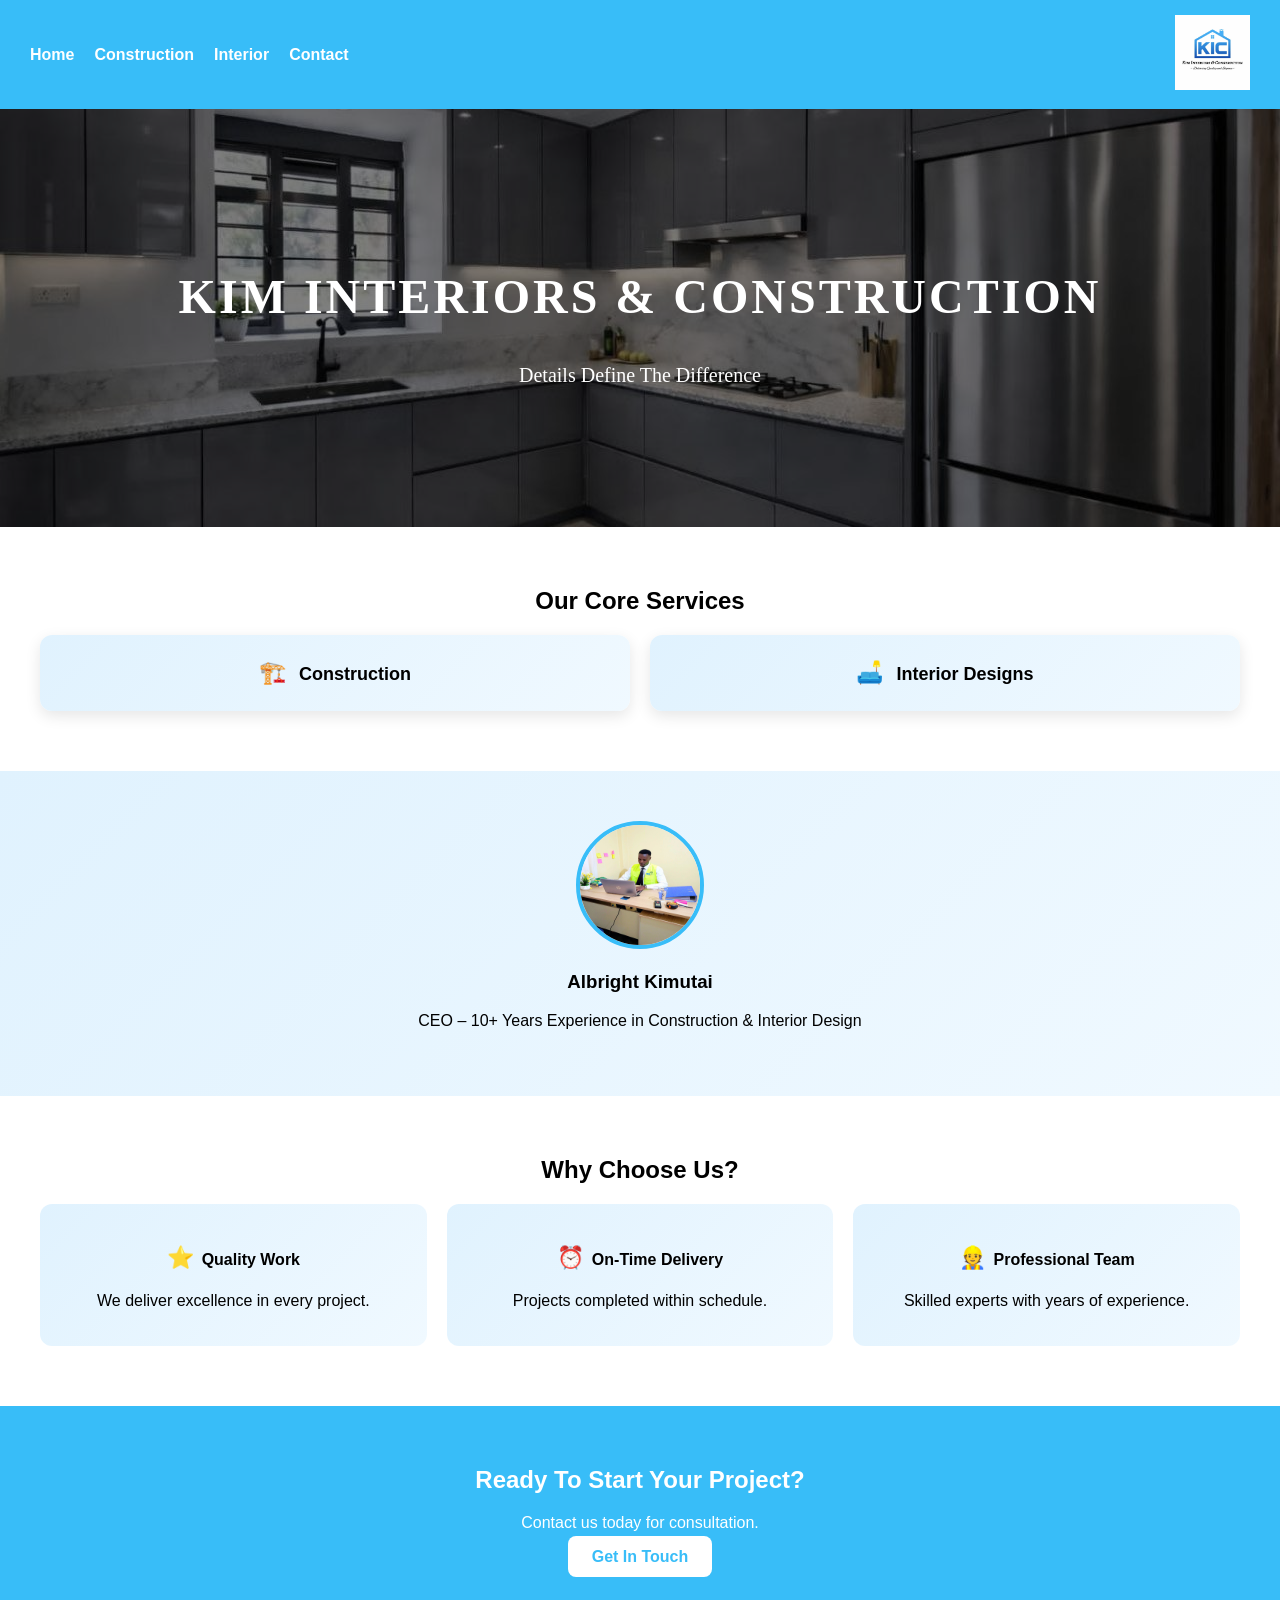
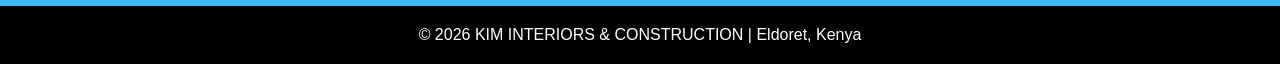
<file: index.html>
<!DOCTYPE html>
<html lang="en">
<head>
<meta charset="UTF-8">
<meta name="viewport" content="width=device-width, initial-scale=1.0">
<title>KIM INTERIORS & CONSTRUCTION | Home</title>

<!-- Favicon -->
<link rel="icon" type="image/png" href="images/logo2.jpg">

<style>
:root {
    --sky: #38bdf8;
    --white: #ffffff;
    --black: #000000;
    --light-bg: linear-gradient(135deg, #e0f2fe, #f0f9ff);
}

body {
    margin: 0;
    font-family: Arial, sans-serif;
    background: var(--white);
    color: var(--black);
}

/* ================= NAVBAR ================= */
.navbar {
    display: flex;
    align-items: center;
    justify-content: space-between;
    background: var(--sky);
    padding: 15px 30px;
}

.nav-links {
    display: flex;
    gap: 20px;
    list-style: none;
    padding: 0;
    margin: 0;
}

.nav-links li a {
    color: var(--white);
    text-decoration: none;
    font-weight: bold;
}

.nav-links li a:hover {
    color: #d4af37;
}

.nav-logo img {
    height: 75px;
    width: auto;
}

/* ================= HERO ================= */
.hero {
    position: relative;
    background: url("images/bg-home.jpg") center/cover no-repeat;
    padding: 120px 20px;
    text-align: center;
    color: var(--white);
}

.hero::before {
    content: "";
    position: absolute;
    inset: 0;
    background: rgba(0,0,0,0.5);
}

.hero-content {
    position: relative;
    z-index: 1;
}

.hero h1 {
    font-family: "Algerian", "Times New Roman", serif;
    font-size: 48px;
    letter-spacing: 3px;
    text-transform: uppercase;
}

.hero p {
    font-family: "Brush Script MT", cursive;
    font-size: 20px;
    margin-top: 10px;
}

/* ================= SERVICES ================= */
.services {
    max-width: 1200px;
    margin: 60px auto;
    padding: 0 20px;
    text-align: center;
}

.service-grid {
    display: grid;
    grid-template-columns: repeat(auto-fit, minmax(250px, 1fr));
    gap: 20px;
}

.service-card {
    background: var(--light-bg);
    padding: 25px;
    border-radius: 12px;
    box-shadow: 0 5px 15px rgba(0,0,0,0.1);
}

.service-toggle {
    cursor: pointer;
    font-weight: bold;
    font-size: 18px;
}

.service-toggle span {
    font-size: 22px;
    margin-right: 8px;
}

.service-content {
    display: none;
    margin-top: 15px;
    font-size: 15px;
}

/* ================= CEO ================= */
.ceo-section {
    background: var(--light-bg);
    padding: 50px 20px;
    text-align: center;
}

.ceo-section img {
    width: 120px;
    height: 120px;
    border-radius: 50%;
    border: 4px solid var(--sky);
}

/* ================= WHY US ================= */
.why-us {
    max-width: 1200px;
    margin: 60px auto;
    padding: 0 20px;
    text-align: center;
}

.why-grid {
    display: grid;
    grid-template-columns: repeat(auto-fit, minmax(250px, 1fr));
    gap: 20px;
}

.why-card {
    background: var(--light-bg);
    padding: 20px;
    border-radius: 12px;
}

.why-card h4 span {
    font-size: 22px;
    margin-right: 8px;
}

/* ================= CTA ================= */
.cta {
    background: var(--sky);
    color: var(--white);
    text-align: center;
    padding: 40px 20px; /* Reduced size */
}

.cta a {
    background: var(--white);
    color: var(--sky);
    padding: 12px 24px;
    border-radius: 8px;
    text-decoration: none;
    font-weight: bold;
}

/* ================= FOOTER ================= */
footer {
    background: var(--black);
    color: var(--white);
    text-align: center;
    padding: 20px;
}

/* ================= MOBILE ================= */
@media(max-width:600px){
    .navbar {
        flex-direction: row;
        justify-content: flex-start;
        gap: 15px;
        flex-wrap: nowrap;
    }

    .nav-links {
        flex-direction: row;
        gap: 10px;
    }

    .nav-logo {
        margin-left: auto;
    }

    .hero h1 { font-size: 28px; }
    .hero p { font-size: 16px; }
}
</style>
</head>

<body>

<div class="navbar">
    <ul class="nav-links">
        <li><a href="#">Home</a></li>
        <li><a href="construction.html">Construction</a></li>
        <li><a href="interior.html">Interior</a></li>
        <li><a href="contact.html">Contact</a></li>
    </ul>
    <div class="nav-logo">
        <img src="images/logo2.jpg" alt="Logo">
    </div>
</div>

<section class="hero">
    <div class="hero-content">
        <h1>KIM INTERIORS & CONSTRUCTION</h1>
        <p>Details Define The Difference</p>
    </div>
</section>

<section class="services">
    <h2>Our Core Services</h2>

    <div class="service-grid">

        <div class="service-card">
            <div class="service-toggle" onclick="toggleService(this)">
                <span>🏗️</span> Construction
            </div>
            <div class="service-content">
                Residential and commercial building solutions.
            </div>
        </div>

        <div class="service-card">
            <div class="service-toggle" onclick="toggleService(this)">
                <span>🛋️</span> Interior Designs
            </div>
            <div class="service-content">
                Modern and creative interior finishing.
            </div>
        </div>

    </div>
</section>

<section class="ceo-section">
    <img src="images/ceo.jpg" alt="CEO Image">
    <h3>Albright Kimutai</h3>
    <p>CEO – 10+ Years Experience in Construction & Interior Design</p>
</section>

<section class="why-us">
    <h2>Why Choose Us?</h2>
    <div class="why-grid">
        <div class="why-card">
            <h4><span>⭐</span>Quality Work</h4>
            <p>We deliver excellence in every project.</p>
        </div>
        <div class="why-card">
            <h4><span>⏰</span>On-Time Delivery</h4>
            <p>Projects completed within schedule.</p>
        </div>
        <div class="why-card">
            <h4><span>👷</span>Professional Team</h4>
            <p>Skilled experts with years of experience.</p>
        </div>
    </div>
</section>

<section class="cta">
    <h2>Ready To Start Your Project?</h2>
    <p>Contact us today for consultation.</p>
    <a href="contact.html">Get In Touch</a>
</section>

<footer>
    &copy; 2026 KIM INTERIORS & CONSTRUCTION | Eldoret, Kenya
</footer>

<script>
function toggleService(element) {
    const content = element.nextElementSibling;

    if (content.style.display === "block") {
        content.style.display = "none";
    } else {
        content.style.display = "block";
    }
}
</script>

</body>
</html>
</file>
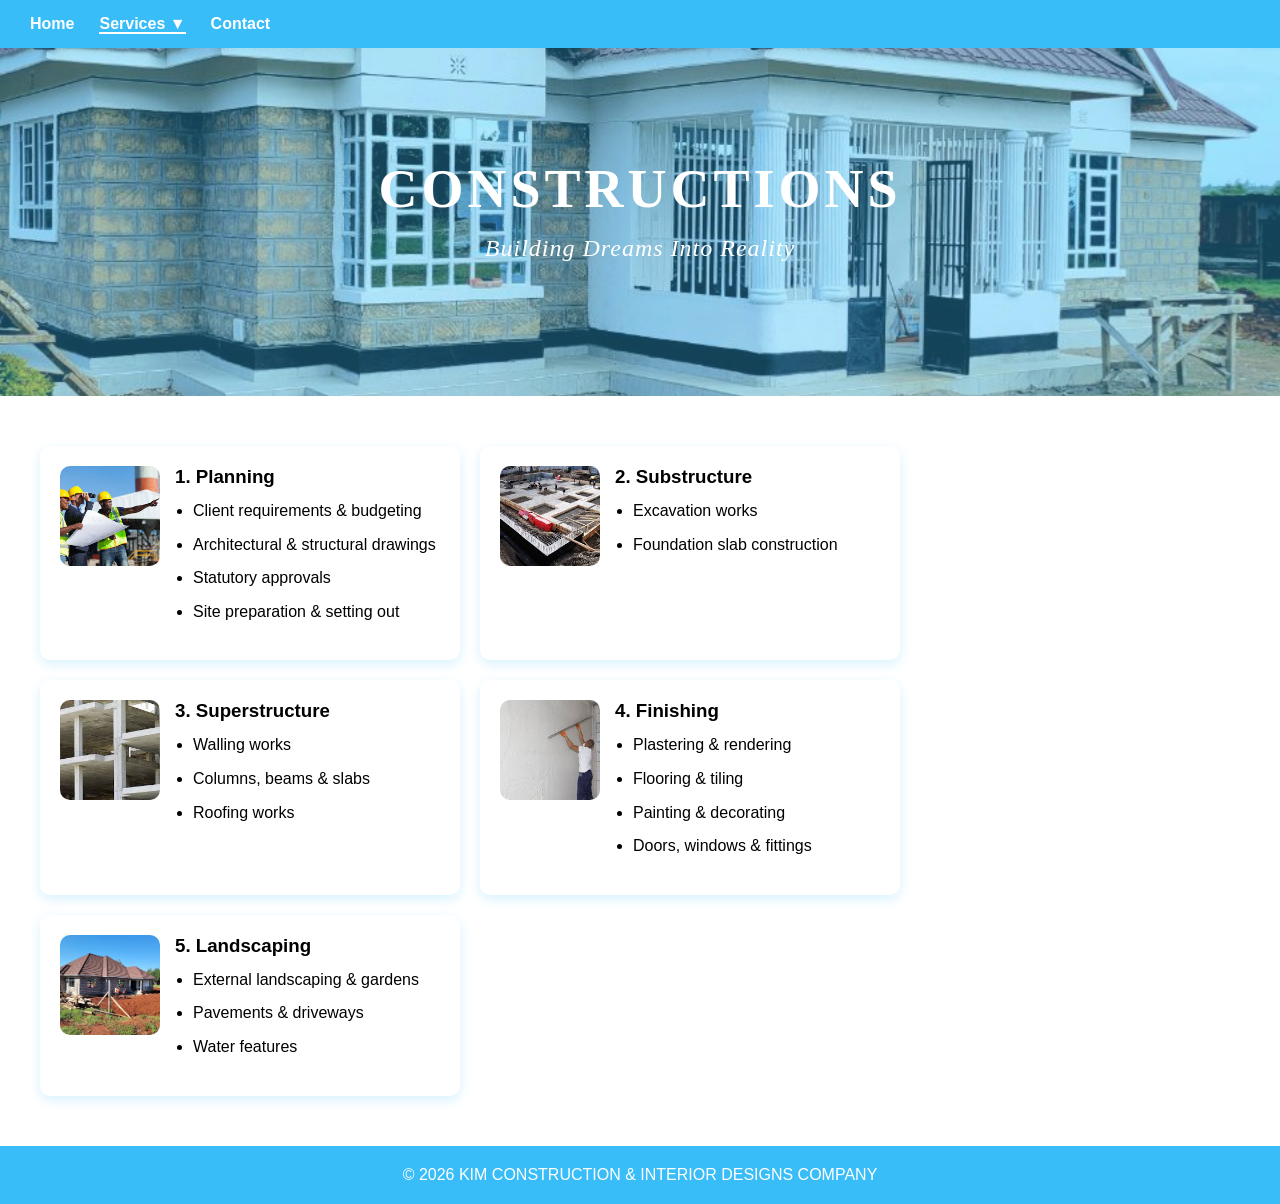
<file: construction.html>
<!DOCTYPE html>
<html lang="en">
<head>
<meta charset="UTF-8">
<meta name="viewport" content="width=device-width, initial-scale=1.0">
<title>KIM CONSTRUCTION & INTERIOR DESIGNS COMPANY | Constructions</title>
<!-- Favicon -->
<link rel="icon" type="image/png" href="images/logo.jpg">
<style>
:root {
    --sky: #38bdf8;
    --white: #ffffff;
    --black: #000000;
}

body {
    margin: 0;
    font-family: Arial, sans-serif;
    background: var(--white);
    color: var(--black);
}

/* ================= NAVBAR ================= */
.navbar {
    display: flex;
    align-items: center;
    gap: 25px;
    background: var(--sky);
    padding: 15px 30px;
}

.navbar a {
    color: var(--white);
    text-decoration: none;
    font-weight: bold;
}

.navbar a.active {
    border-bottom: 2px solid var(--white);
}

/* Dropdown */
.dropdown {
    position: relative;
}

.dropdown-content {
    display: none;
    position: absolute;
    top: 100%;
    left: 0;
    background: var(--sky);
    min-width: 200px;
    border-radius: 6px;
    z-index: 10;
}

.dropdown-content a {
    display: block;
    padding: 12px 16px;
    color: var(--white);
}

.dropdown-content a:hover {
    background: var(--white);
    color: var(--sky);
}

.dropdown:hover .dropdown-content {
    display: block;
}

/* ================= HERO ================= */
.hero {
    background: url("images/construction-hero.jpg") center/cover no-repeat;
    position: relative;
    text-align: center;
    padding: 110px 20px;
    color: var(--white);
}

.hero::before {
    content: "";
    position: absolute;
    inset: 0;
    background: rgba(56, 189, 248, 0.35);
}

.hero * {
    position: relative;
}

.hero h1 {
    font-family: "Algerian", "Times New Roman", serif;
    font-size: 54px;
    letter-spacing: 4px;
    margin: 0;
    text-transform: uppercase;
}

/* ✅ Only changed font of slogan */
.hero p {
    font-family: "Brush Script MT", cursive;
    font-size: 24px;
    margin-top: 15px;
    font-style: italic;
    letter-spacing: 1px;
}

/* ================= SERVICES ================= */
.services-container {
    max-width: 1200px;
    margin: 50px auto;
    display: flex;
    flex-wrap: wrap;
    gap: 20px;
    padding: 0 20px;
}

.service-card {
    background: var(--white);
    border-radius: 10px;
    box-shadow: 0 4px 12px rgba(56, 189, 248, 0.2);
    padding: 20px;
    display: flex;
    gap: 15px;
    width: calc(33.333% - 20px);
}

.service-card img {
    width: 100px;
    height: 100px;
    object-fit: cover;
    border-radius: 10px;
}

.service-card-content h3 {
    margin: 0;
    color: var(--black);
}

.service-card-content ul {
    margin-top: 10px;
    padding-left: 18px;
    line-height: 1.6;
    color: var(--black);
}

.service-card-content ul li {
    margin-bottom: 8px;
}

/* ================= FOOTER ================= */
footer {
    background: var(--sky);
    color: var(--white);
    text-align: center;
    padding: 20px;
    margin-top: 50px;
}

/* ================= RESPONSIVE ================= */
@media (max-width: 900px) {
    .service-card {
        width: calc(50% - 20px);
    }
}

@media (max-width: 600px) {
    .service-card {
        width: 100%;
        flex-direction: column;
        align-items: center;
        text-align: center;
    }

    .service-card-content ul {
        padding-left: 0;
        list-style-position: inside;
    }

    .hero h1 {
        font-size: 36px;
        letter-spacing: 2px;
    }

    .hero p {
        font-size: 18px;
    }
}
</style>
</head>

<body>

<!-- NAVBAR -->
<div class="navbar">
    <a href="index.html">Home</a>

    <div class="dropdown">
        <a class="active">Services ▼</a>
        <div class="dropdown-content">
            <a href="interior.html">Interior Designs</a>
        </div>
    </div>

    <a href="contact.html">Contact</a>
</div>

<!-- HERO -->
<section class="hero">
    <h1>CONSTRUCTIONS</h1>
    <p>Building Dreams Into Reality</p>
</section>

<!-- SERVICES -->
<div class="services-container">

    <div class="service-card">
        <img src="images/planning.jpg" alt="Planning">
        <div class="service-card-content">
            <h3>1. Planning</h3>
            <ul>
                <li>Client requirements & budgeting</li>
                <li>Architectural & structural drawings</li>
                <li>Statutory approvals</li>
                <li>Site preparation & setting out</li>
            </ul>
        </div>
    </div>

    <div class="service-card">
        <img src="images/substructure.jpg" alt="Substructure">
        <div class="service-card-content">
            <h3>2. Substructure</h3>
            <ul>
                <li>Excavation works</li>
                <li>Foundation slab construction</li>
            </ul>
        </div>
    </div>

    <div class="service-card">
        <img src="images/superstructure.jpg" alt="Superstructure">
        <div class="service-card-content">
            <h3>3. Superstructure</h3>
            <ul>
                <li>Walling works</li>
                <li>Columns, beams & slabs</li>
                <li>Roofing works</li>
            </ul>
        </div>
    </div>

    <div class="service-card">
        <img src="images/plastering-screeding.jpg" alt="Finishing">
        <div class="service-card-content">
            <h3>4. Finishing</h3>
            <ul>
                <li>Plastering & rendering</li>
                <li>Flooring & tiling</li>
                <li>Painting & decorating</li>
                <li>Doors, windows & fittings</li>
            </ul>
        </div>
    </div>

    <div class="service-card">
        <img src="images/residential.jpg" alt="Landscaping">
        <div class="service-card-content">
            <h3>5. Landscaping</h3>
            <ul>
                <li>External landscaping & gardens</li>
                <li>Pavements & driveways</li>
                <li>Water features</li>
            </ul>
        </div>
    </div>

</div>

<footer>
    &copy; 2026 KIM CONSTRUCTION & INTERIOR DESIGNS COMPANY
</footer>

</body>
</html>
</file>
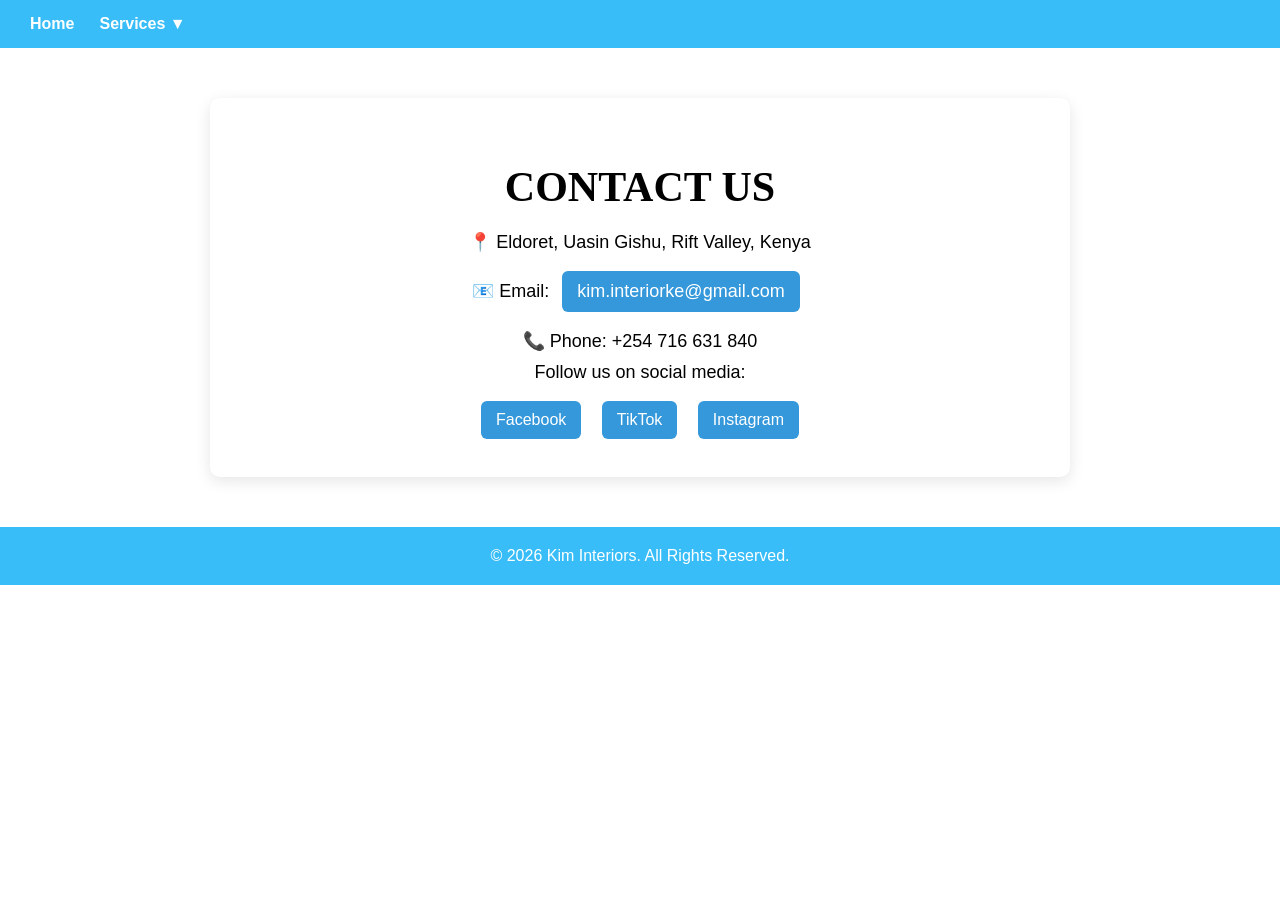
<file: contact.html>
<!DOCTYPE html>
<html lang="en">
<head>
<meta charset="UTF-8">
<meta name="viewport" content="width=device-width, initial-scale=1.0">
<title>Kim Interiors | Contact</title>
<!-- Favicon -->
<link rel="icon" type="image/png" href="images/logo.jpg">
<style>
:root{
    --sky: #38bdf8;
    --white: #ffffff;
}

/* ================= GLOBAL ================= */
body {
    margin: 0;
    font-family: Arial, sans-serif;
    background: var(--white);
}

/* ================= NAVIGATION ================= */
.navbar {
    display: flex;
    justify-content: flex-start;
    gap: 25px;
    background: var(--sky);
    padding: 15px 30px;
}

.navbar a {
    color: var(--white);
    text-decoration: none;
    font-weight: bold;
}

/* Dropdown */
.dropdown {
    position: relative;
}

.dropdown-content {
    display: none;
    position: absolute;
    top: 100%;
    left: 0;
    background: var(--sky);
    min-width: 200px;
    border-radius: 6px;
    z-index: 100;
}

.dropdown-content a {
    display: block;
    padding: 12px 16px;
    color: var(--white);
}

.dropdown-content a:hover {
    background: var(--white);
    color: var(--sky);
}

/* Show dropdown */
.dropdown:hover .dropdown-content {
    display: block;
}

/* ================= CONTACT SECTION (UNCHANGED STYLING) ================= */
.contact-section {
    max-width: 800px;
    margin: 50px auto;
    background: white;
    padding: 30px;
    border-radius: 10px;
    box-shadow: 0 4px 15px rgba(0,0,0,0.1);
    text-align: center;
}

.contact-section h1 {
    font-family: "Algerian", "Times New Roman", serif;
    font-size: 42px;
    margin-bottom: 20px;
    text-transform: uppercase;
    color: #000;
}

.contact-section p {
    font-size: 18px;
    margin: 10px 0;
    color: #000;
}

.contact-section a {
    display: inline-block;
    color: white;
    text-decoration: none;
    background: #3498db;
    padding: 10px 15px;
    margin: 8px;
    border-radius: 6px;
    transition: background 0.3s;
}

.contact-section a:hover {
    background: #2980b9;
}

/* ================= FOOTER ================= */
footer {
    background: var(--sky);
    color: var(--white);
    text-align: center;
    padding: 20px;
    margin-top: 50px;
}

/* ================= MOBILE ================= */
@media (max-width: 768px) {
    .navbar {
        flex-wrap: wrap;
    }

    .dropdown-content {
        position: static;
        width: 100%;
    }
}
</style>
</head>
<body>

<!-- NAVBAR -->
<div class="navbar">
    <a href="index.html">Home</a>

    <div class="dropdown">
        <a href="#">Services ▼</a>
        <div class="dropdown-content">
            <a href="construction.html">Construction</a>
            <a href="interior.html">Interior Designs</a>
        </div>
    </div>
</div>

<!-- CONTACT SECTION -->
<section class="contact-section">
    <h1>Contact Us</h1>

    <p>📍 Eldoret, Uasin Gishu, Rift Valley, Kenya</p>

    <p>
        📧 Email:
        <a href="mailto:kim.interiorke@gmail.com">
            kim.interiorke@gmail.com
        </a>
    </p>

    <p>📞 Phone: +254 716 631 840</p>

    <p>Follow us on social media:</p>

    <a href="https://www.facebook.com/share/19yhr2F5nc/" target="_blank">
        Facebook
    </a>

    <a href="https://www.tiktok.com/@kim.interiors.constructi?_r=1&_t=ZS-93Fi1c41RrM" target="_blank">
        TikTok
    </a>

    <a href="https://www.instagram.com/kim_interiors.construction/" target="_blank">
        Instagram
    </a>
</section>

<!-- FOOTER -->
<footer>
    &copy; 2026 Kim Interiors. All Rights Reserved.
</footer>

</body>
</html>
</file>
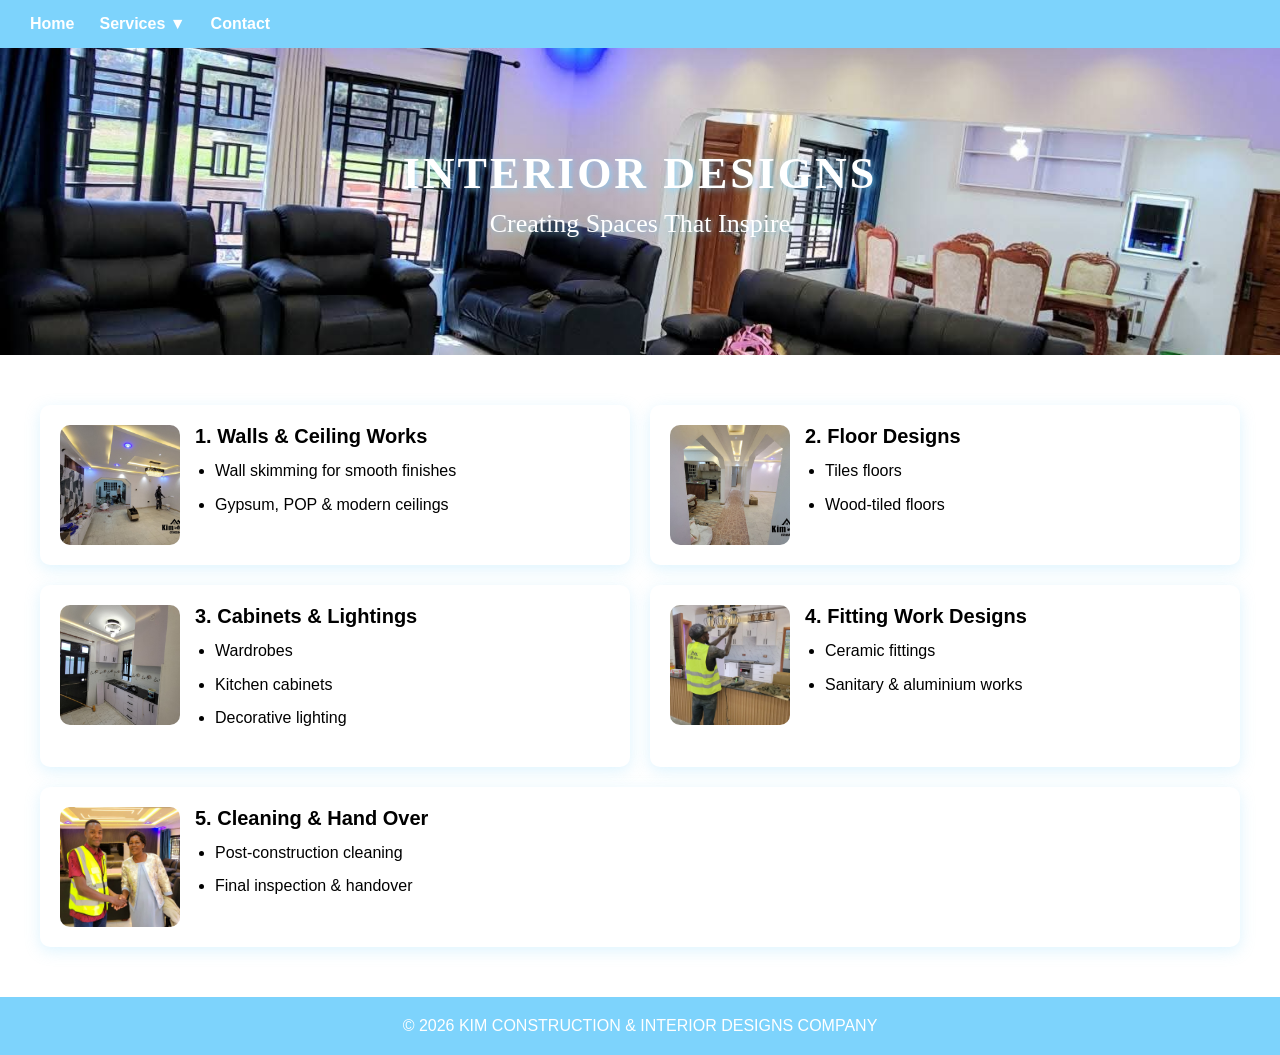
<file: interior.html>
<!DOCTYPE html>
<html lang="en">
<head>
<meta charset="UTF-8">
<meta name="viewport" content="width=device-width, initial-scale=1.0">
<title>KIM CONSTRUCTION & INTERIOR DESIGNS COMPANY | Interior Designs</title>
<!-- Favicon -->
<link rel="icon" type="image/png" href="images/logo.jpg">
<style>
/* ================= GLOBAL ================= */
body {
    margin: 0;
    font-family: Arial, sans-serif;
    background: #ffffff;
    color: #000000;
}

img {
    max-width: 100%;
    height: auto;
    display: block;
}

/* ================= NAVIGATION ================= */
.navbar {
    display: flex;
    align-items: center;
    gap: 25px;
    background: #7dd3fc;
    padding: 15px 30px;
    flex-wrap: wrap;
}

.navbar a {
    color: #ffffff;
    text-decoration: none;
    font-weight: bold;
}

/* Dropdown */
.dropdown {
    position: relative;
}

.dropdown-content {
    display: none;
    position: absolute;
    top: 100%;
    left: 0;
    background: #7dd3fc;
    min-width: 200px;
    border-radius: 6px;
    z-index: 10;
}

.dropdown-content a {
    display: block;
    padding: 12px 16px;
    color: #ffffff;
}

.dropdown-content a:hover {
    background: #ffffff;
    color: #7dd3fc;
}

.dropdown:hover .dropdown-content {
    display: block;
}

/* ================= HERO ================= */
.hero {
    background: url("images/interior-hero.jpg") center/cover no-repeat;
    color: #ffffff;
    text-align: center;
    padding: 90px 20px;
}

/* ✅ ALGERIAN FONT APPLIED HERE */
.hero h1 {
    font-family: "Algerian", "Times New Roman", serif;
    font-size: 44px;
    margin: 10px 0;
    text-transform: uppercase;
    letter-spacing: 3px;
    text-shadow: 2px 2px 6px rgba(125,211,252,0.7);
}

.hero p {
    font-family: "Lucida Handwriting", cursive;
    font-size: 26px;
    margin-top: 10px;
    text-shadow: 2px 2px 6px rgba(125,211,252,0.7);
}

/* ================= SERVICES ================= */
.services-container {
    max-width: 1200px;
    margin: 50px auto;
    display: flex;
    flex-wrap: wrap;
    gap: 20px;
    padding: 0 20px;
}

.service-card {
    background: #ffffff;
    border-radius: 10px;
    box-shadow: 0 4px 15px rgba(125,211,252,0.25);
    padding: 20px;
    display: flex;
    gap: 15px;
    flex: 1 1 calc(33% - 20px);
    min-width: 280px;
}

.service-card img {
    width: 120px;
    height: 120px;
    object-fit: cover;
    border-radius: 10px;
}

/* ===== TEXT BLACK ===== */
.service-card-content h3 {
    margin: 0;
    color: #000000;
    font-size: 20px;
}

.service-card-content ul {
    margin-top: 10px;
    padding-left: 20px;
    line-height: 1.6;
    color: #000000;
}

.service-card-content ul li {
    margin-bottom: 8px;
}

/* ================= FOOTER ================= */
footer {
    background: #7dd3fc;
    color: #ffffff;
    text-align: center;
    padding: 20px;
    margin-top: 50px;
}

/* ================= MOBILE ================= */
@media (max-width: 900px) {
    .service-card {
        flex-direction: column;
        align-items: center;
        text-align: center;
    }

    .service-card-content ul {
        padding-left: 0;
        list-style-position: inside;
    }
}

@media (max-width: 480px) {
    .navbar {
        flex-direction: row;
        justify-content: flex-start;
        gap: 15px;
    }

    .hero h1 {
        font-size: 30px;
        letter-spacing: 2px;
    }

    .hero p {
        font-size: 18px;
    }
}
</style>
</head>

<body>

<!-- NAVBAR -->
<div class="navbar">
    <a href="index.html">Home</a>

    <div class="dropdown">
        <a href="construction.html">Services ▼</a>
        <div class="dropdown-content">
            <a href="construction.html">Constructions</a>
        </div>
    </div>

    <a href="contact.html">Contact</a>
</div>

<!-- HERO -->
<section class="hero">
    <h1>INTERIOR DESIGNS</h1>
    <p>Creating Spaces That Inspire</p>
</section>

<!-- SERVICES -->
<div class="services-container">

    <div class="service-card">
        <img src="images/walls-ceiling.jpg" alt="Walls and Ceiling Works">
        <div class="service-card-content">
            <h3>1. Walls & Ceiling Works</h3>
            <ul>
                <li>Wall skimming for smooth finishes</li>
                <li>Gypsum, POP & modern ceilings</li>
            </ul>
        </div>
    </div>

    <div class="service-card">
        <img src="images/floor-design.jpg" alt="Floor Designs">
        <div class="service-card-content">
            <h3>2. Floor Designs</h3>
            <ul>
                <li>Tiles floors</li>
                <li>Wood-tiled floors</li>
            </ul>
        </div>
    </div>

    <div class="service-card">
        <img src="images/cabinets-lighting.jpg" alt="Cabinets and Lighting">
        <div class="service-card-content">
            <h3>3. Cabinets & Lightings</h3>
            <ul>
                <li>Wardrobes</li>
                <li>Kitchen cabinets</li>
                <li>Decorative lighting</li>
            </ul>
        </div>
    </div>

    <div class="service-card">
        <img src="images/fittings.jpg" alt="Fitting Works">
        <div class="service-card-content">
            <h3>4. Fitting Work Designs</h3>
            <ul>
                <li>Ceramic fittings</li>
                <li>Sanitary & aluminium works</li>
            </ul>
        </div>
    </div>

    <div class="service-card">
        <img src="images/cleaning-handover.jpg" alt="Cleaning and Handover">
        <div class="service-card-content">
            <h3>5. Cleaning & Hand Over</h3>
            <ul>
                <li>Post-construction cleaning</li>
                <li>Final inspection & handover</li>
            </ul>
        </div>
    </div>

</div>

<footer>
    &copy; 2026 KIM CONSTRUCTION & INTERIOR DESIGNS COMPANY
</footer>

</body>
</html>
</file>
